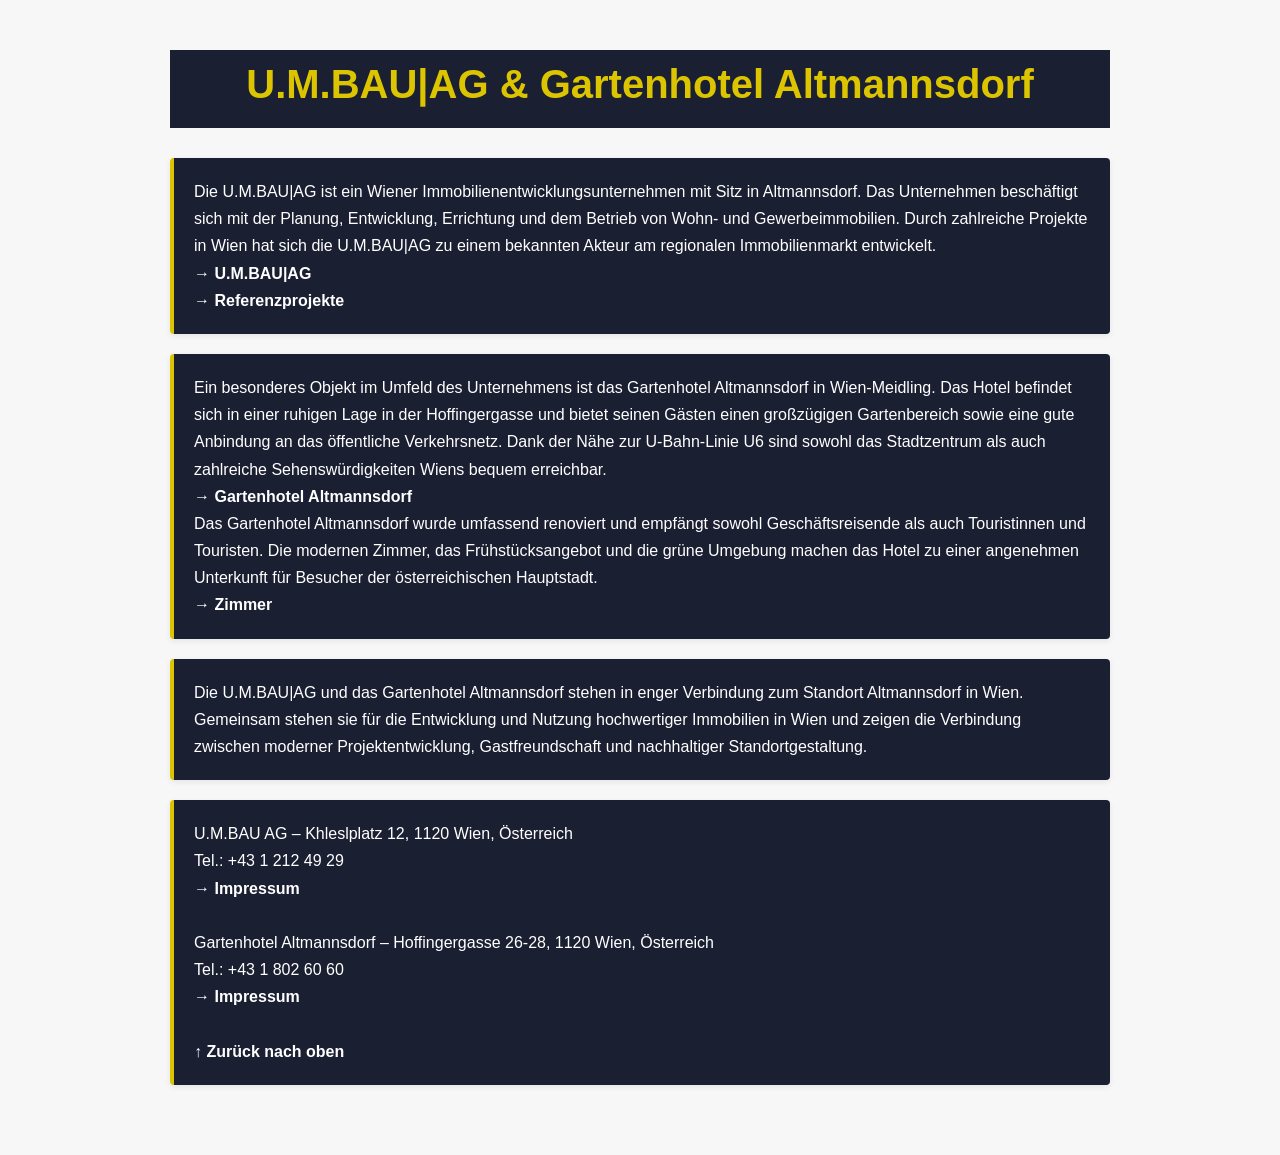
<file: index.html>
<!DOCTYPE html>
<html lang="en">

<head>
    <title>U.M.BAU AG & Gartenhotel Altmannsdorf</title>
    <link rel="stylesheet" href="style.css">
</head>

<body>
    <h1 id="top">U.M.BAU|AG & Gartenhotel Altmannsdorf</h1>

    <p>
        Die U.M.BAU|AG ist ein Wiener Immobilienentwicklungsunternehmen mit Sitz in Altmannsdorf.
        Das Unternehmen beschäftigt sich mit der Planung, Entwicklung, Errichtung und dem Betrieb von
        Wohn- und Gewerbeimmobilien. Durch zahlreiche Projekte in Wien hat sich die U.M.BAU|AG zu einem
        bekannten Akteur am regionalen Immobilienmarkt entwickelt.
        <br>
        <a href="https://www.um-bau.at/">→ U.M.BAU|AG</a><br>
        <a href="https://www.um-bau.at/referenzprojekte">→ Referenzprojekte</a>
    </p>

    <p>
        Ein besonderes Objekt im Umfeld des Unternehmens ist das Gartenhotel Altmannsdorf in Wien-Meidling.
        Das Hotel befindet sich in einer ruhigen Lage in der Hoffingergasse und bietet seinen Gästen einen
        großzügigen Gartenbereich sowie eine gute Anbindung an das öffentliche Verkehrsnetz. Dank der Nähe
        zur U-Bahn-Linie U6 sind sowohl das Stadtzentrum als auch zahlreiche Sehenswürdigkeiten Wiens
        bequem erreichbar. <br><a href="https://garten-hotel.com/">→ Gartenhotel Altmannsdorf</a>
        <br>
        Das Gartenhotel Altmannsdorf wurde umfassend renoviert und empfängt sowohl Geschäftsreisende als
        auch Touristinnen und Touristen. Die modernen Zimmer, das Frühstücksangebot und die grüne Umgebung
        machen das Hotel zu einer angenehmen Unterkunft für Besucher der österreichischen Hauptstadt.
        <br><a href="https://garten-hotel.com/room-folder/">→ Zimmer</a>
    </p>

    <p>
        Die U.M.BAU|AG und das Gartenhotel Altmannsdorf stehen in enger Verbindung zum Standort
        Altmannsdorf in Wien. Gemeinsam stehen sie für die Entwicklung und
        Nutzung hochwertiger Immobilien in Wien und zeigen die Verbindung zwischen moderner Projektentwicklung,
        Gastfreundschaft und nachhaltiger Standortgestaltung.
    </p>
</body>
<footer>
    <p class="foot">
        U.M.BAU AG – Khleslplatz 12, 1120 Wien, Österreich <br>
        Tel.: +43 1 212 49 29 <br>
        <a href="https://www.um-bau.at/impressum">→ Impressum</a>
        <br><br>
        Gartenhotel Altmannsdorf – Hoffingergasse 26-28, 1120 Wien, Österreich <br>
        Tel.: +43 1 802 60 60 <br>
        <a href="https://garten-hotel.com/imprint/">→ Impressum</a>
        <br><br>
        <a href="#top">↑ Zurück nach oben</a>
    </p>
</footer>

</html>
</file>
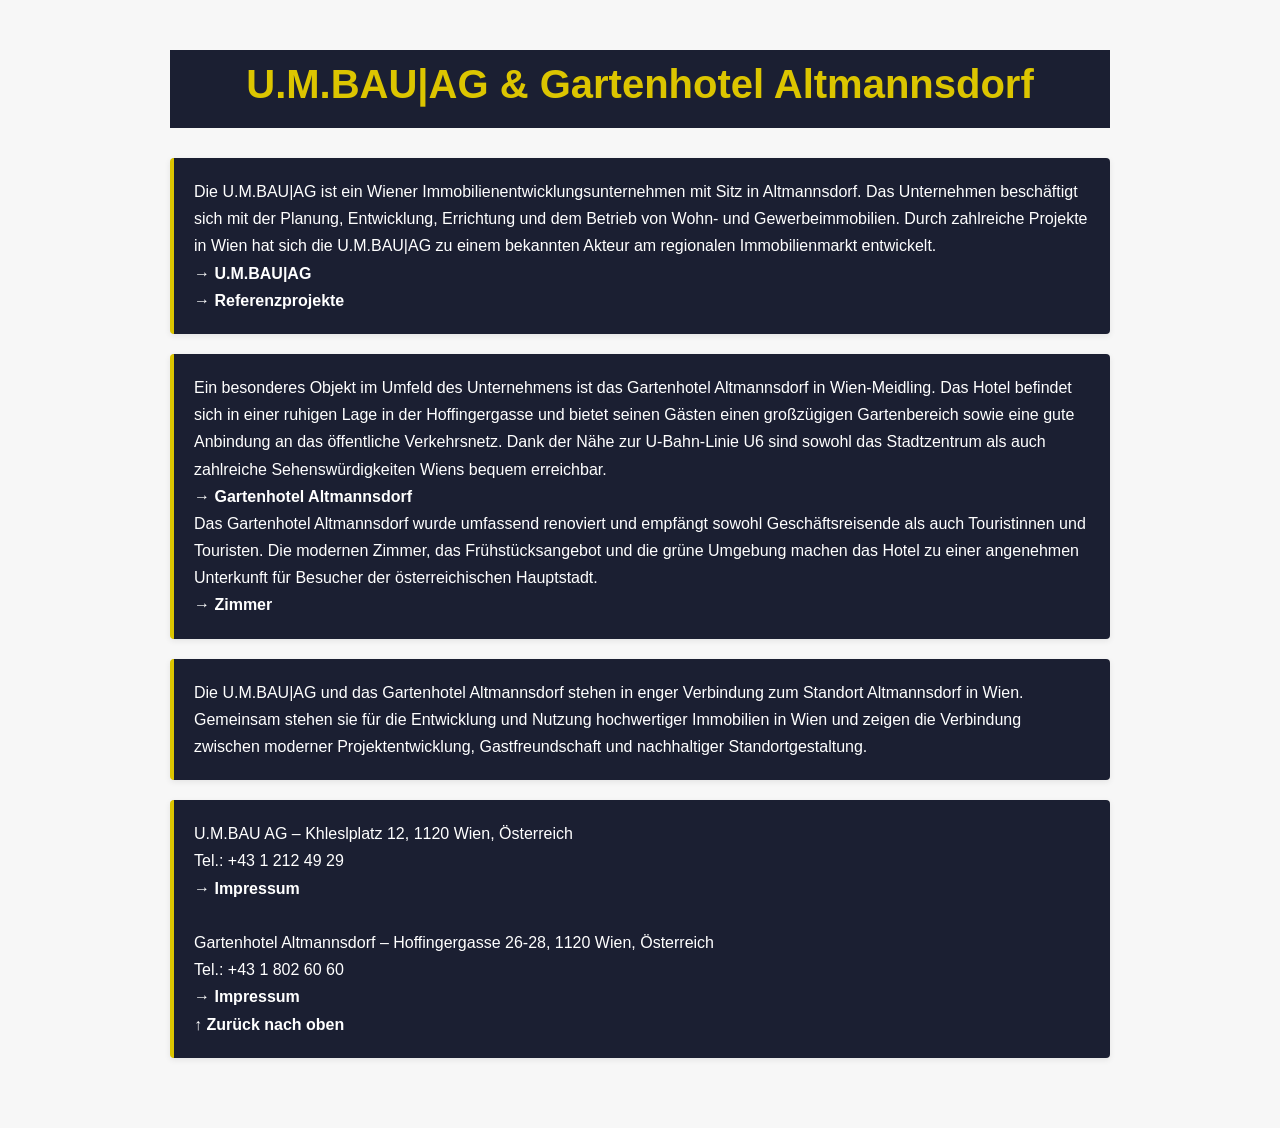
<file: md-website.html>
<!DOCTYPE html>
<html lang="en">

<head>
    <title>U.M.BAU AG & Gartenhotel Altmannsdorf</title>
    <link rel="stylesheet" href="style.css">
</head>

<body>
    <h1 id="top">U.M.BAU|AG & Gartenhotel Altmannsdorf</h1>

    <p>
        Die U.M.BAU|AG ist ein Wiener Immobilienentwicklungsunternehmen mit Sitz in Altmannsdorf.
        Das Unternehmen beschäftigt sich mit der Planung, Entwicklung, Errichtung und dem Betrieb von
        Wohn- und Gewerbeimmobilien. Durch zahlreiche Projekte in Wien hat sich die U.M.BAU|AG zu einem
        bekannten Akteur am regionalen Immobilienmarkt entwickelt.
        <br>
        <a href="https://www.um-bau.at/">→ U.M.BAU|AG</a><br>
        <a href="https://www.um-bau.at/referenzprojekte">→ Referenzprojekte</a>
    </p>

    <p>
        Ein besonderes Objekt im Umfeld des Unternehmens ist das Gartenhotel Altmannsdorf in Wien-Meidling.
        Das Hotel befindet sich in einer ruhigen Lage in der Hoffingergasse und bietet seinen Gästen einen
        großzügigen Gartenbereich sowie eine gute Anbindung an das öffentliche Verkehrsnetz. Dank der Nähe
        zur U-Bahn-Linie U6 sind sowohl das Stadtzentrum als auch zahlreiche Sehenswürdigkeiten Wiens
        bequem erreichbar. <br><a href="https://garten-hotel.com/">→ Gartenhotel Altmannsdorf</a>
        <br>
        Das Gartenhotel Altmannsdorf wurde umfassend renoviert und empfängt sowohl Geschäftsreisende als
        auch Touristinnen und Touristen. Die modernen Zimmer, das Frühstücksangebot und die grüne Umgebung
        machen das Hotel zu einer angenehmen Unterkunft für Besucher der österreichischen Hauptstadt.
        <br><a href="https://garten-hotel.com/room-folder/">→ Zimmer</a>
    </p>

    <p>
        Die U.M.BAU|AG und das Gartenhotel Altmannsdorf stehen in enger Verbindung zum Standort
        Altmannsdorf in Wien. Gemeinsam stehen sie für die Entwicklung und
        Nutzung hochwertiger Immobilien in Wien und zeigen die Verbindung zwischen moderner Projektentwicklung,
        Gastfreundschaft und nachhaltiger Standortgestaltung.
    </p>
</body>
<footer>
    <p class="foot">
        U.M.BAU AG – Khleslplatz 12, 1120 Wien, Österreich <br>
        Tel.: +43 1 212 49 29 <br>
        <a href="https://www.um-bau.at/impressum">→ Impressum</a>
        <br><br>
        Gartenhotel Altmannsdorf – Hoffingergasse 26-28, 1120 Wien, Österreich <br>
        Tel.: +43 1 802 60 60 <br>
        <a href="https://garten-hotel.com/imprint/">→ Impressum</a>
        <br>
        <a href="#top">↑ Zurück nach oben</a>
    </p>
</footer>

</html>
</file>
<file: style.css>
/* Allgemeine Einstellungen */
* {
    margin: 0;
    padding: 0;
    box-sizing: border-box;
}

html {
    scroll-behavior: smooth;
}

body {
    font-family: "Segoe UI", Arial, sans-serif;
    background-color: #f7f7f7;
    color: #333;
    line-height: 1.7;
    max-width: 1000px;
    margin: 0 auto;
    padding: 50px 30px;
}

/* Überschrift */
h1 {
    text-align: center;
    color: #dcc500;
    font-size: 2.5rem;
    margin-bottom: 30px;
    padding-bottom: 10px;
    background-color: #1b1f32;
}

/*.foot {
    color: white;
    background-color: #1b1f32;
    border: none;
    box-shadow: none;
    color: white;
    padding: 0;
    margin: 0;
}

/* Absätze */
p {
    color: white;
    background-color: #1b1f32;
    margin-bottom: 20px;
    padding: 20px;
    border-left: 4px solid #dcc500;
    border-radius: 4px;
    box-shadow: 0 2px 6px rgba(0, 0, 0, 0.08);
}

/* Links */
a {
    color: white;
    text-decoration: none;
    font-weight: bold;
}

a:hover {
    color: #dcc500;
    text-decoration: underline;
}

/* Kleiner Hover-Effekt */
p:hover {
    transform: translateY(-2px);
    transition: 0.2s ease;
}

/* Responsive */
@media (max-width: 768px) {
    body {
        padding: 25px 15px;
    }

    h1 {
        font-size: 2rem;
    }
}
</file>
